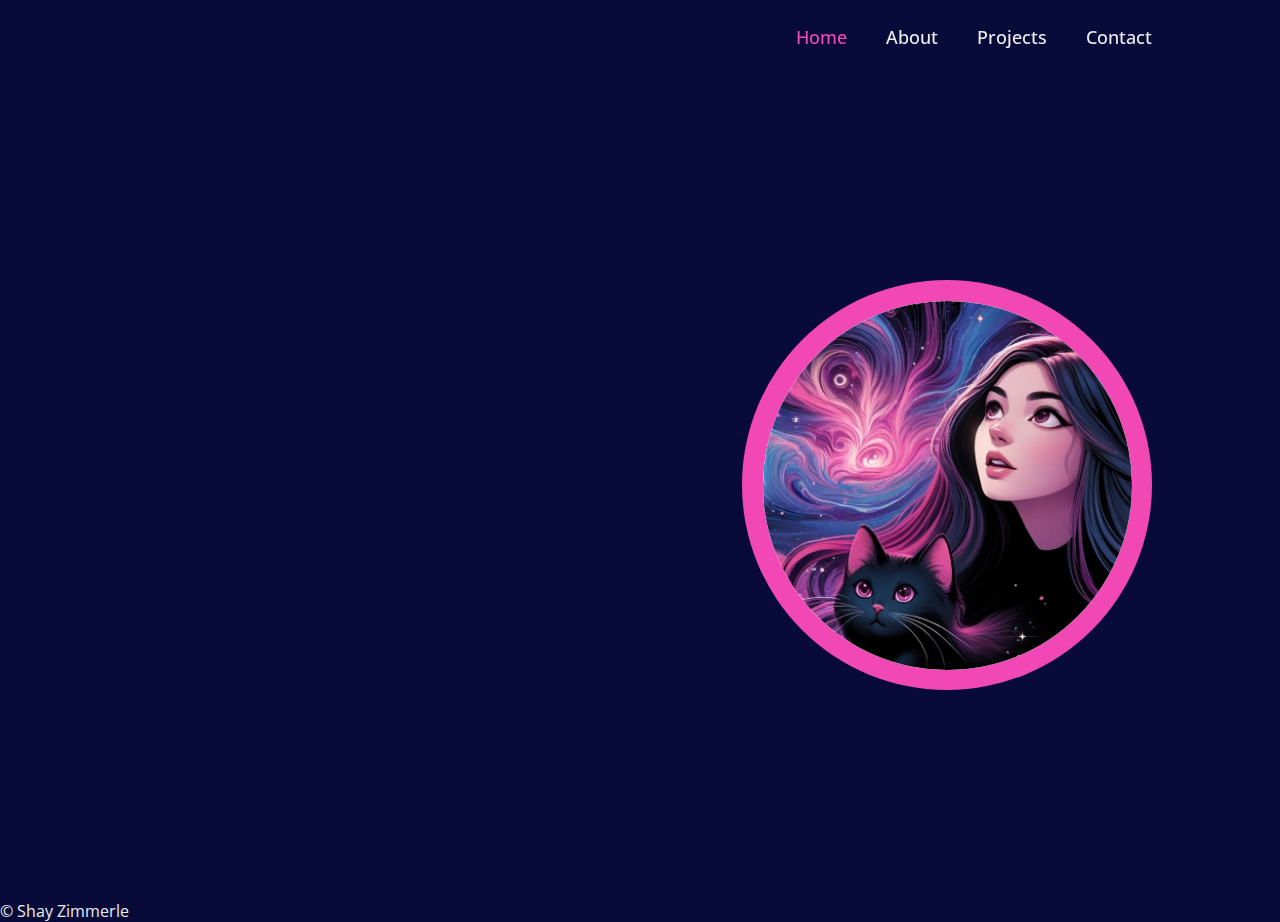
<file: index.html>
<!DOCTYPE html>
<html lang="en">
<head>
    <meta charset="UTF-8">
    <meta name="viewport" content="width=device-width, initial-scale=1.0">
    <link rel="preconnect" href="https://fonts.googleapis.com">
    <link rel="preconnect" href="https://fonts.gstatic.com" crossorigin>
    <link href="https://fonts.googleapis.com/css2?family=Open+Sans:ital,wght@0,300..800;1,300..800&display=swap" rel="stylesheet">
    <link href='https://unpkg.com/boxicons@2.1.4/css/boxicons.min.css' rel='stylesheet'>
    <title>Shay Zimmerle | Personal Portfolio</title>
    <link rel="stylesheet" href="style.css">
</head>
<body>
    <header class="header">
        <a href="index.html" class="logo">&lt; / shay ></a>
        <nav class="navbar">
            <a href="index.html" class="active">Home</a>
            <a href="about.html">About</a>
            <a href="projects.html">Projects</a>
            <a href="contact.html">Contact</a>
        </nav>
    </header>

    <main>
        <section class="home">
            <div class="home-content">
                <h1>Hi, I'm Shay</h1>
                <h3>Aspiring Software Developer</h3>
                <p>With a background in medical science and embalming, my journey into tech might seem unexpected. However, my innnate curiosity, analytical mindset, and creativity have paved the way for this exciting transition.</p>
                <div class="btn-box">
                    <a href="assets/downloads/Shay Zimmerle.pdf" download>Download CV</a>
                    <a href="contact.html">Let's Talk</a>
                </div>
            </div>
            <div class="home-img">
                <div class="glowing-circle">
                    <span></span>
                    <span></span>
                    <div class="image">
                        <img 
                        src="assets/images/catspacegirl.svg" 
                        alt="whimsical image of a cat and a girl in space"
                        >
                    </div>
                </div>
            </div>
            <div class="home-sci">
                <a href="https://github.com/shayzimm"><i class='bx bxl-github'></i></a>
                <a href="https://linkedin.com/in/shayzimm"><i class='bx bxl-linkedin'></i></a>
                <a href="mailto:shay.zimmerle@gmail.com"><i class='bx bx-envelope'></i></a>
            </div>

        </section>
    </main>

    <footer>
        <p>&copy; Shay Zimmerle</p>
    </footer>
    
</body>
</html>
</file>
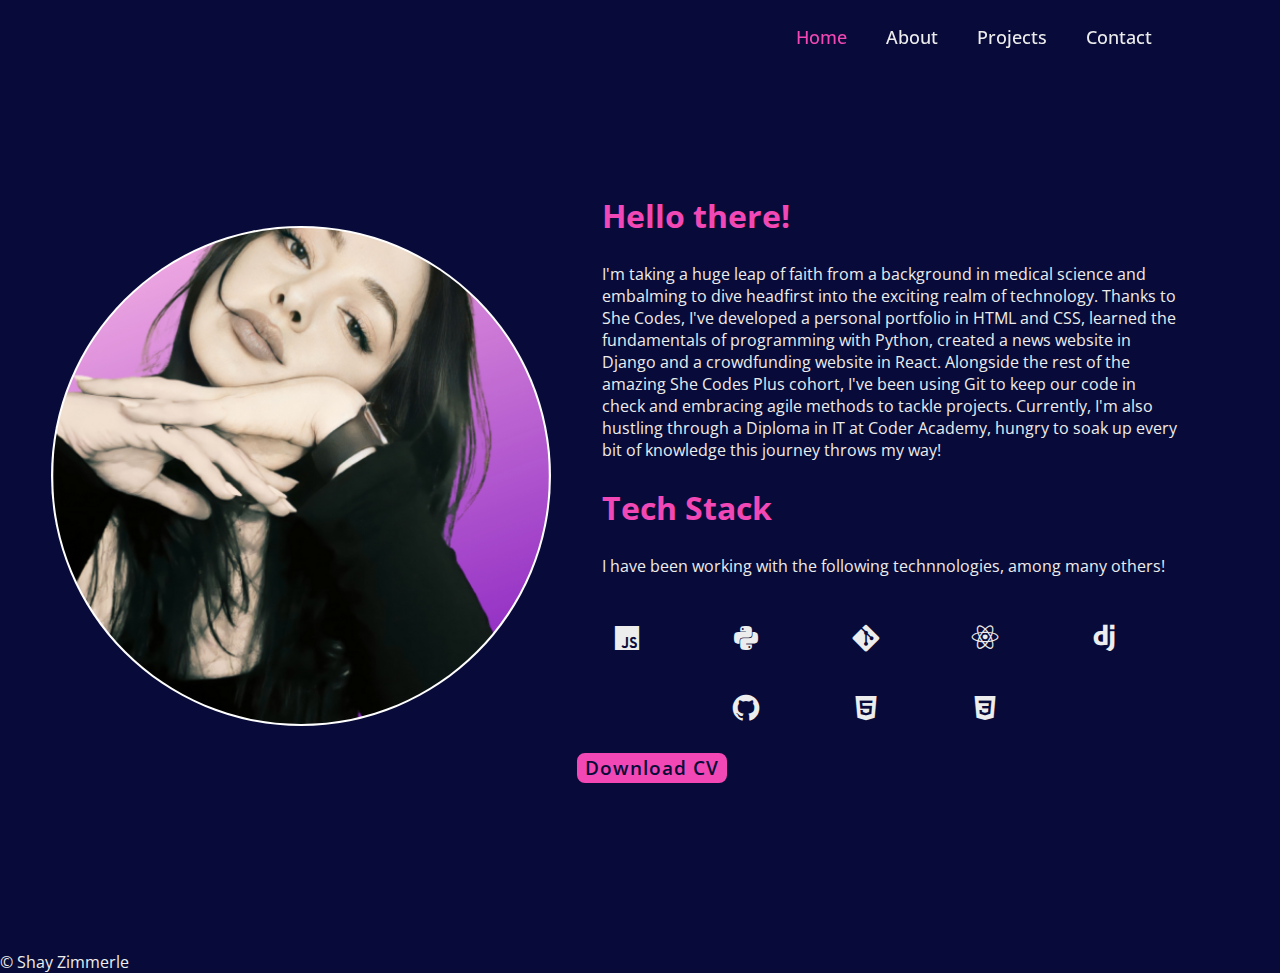
<file: about.html>
<!DOCTYPE html>
<html lang="en">
<head>
    <meta charset="UTF-8">
    <meta name="viewport" content="width=device-width, initial-scale=1.0">
    <link rel="preconnect" href="https://fonts.googleapis.com">
    <link rel="preconnect" href="https://fonts.gstatic.com" crossorigin>
    <link href="https://fonts.googleapis.com/css2?family=Open+Sans:ital,wght@0,300..800;1,300..800&display=swap" rel="stylesheet">
    <link href='https://unpkg.com/boxicons@2.1.4/css/boxicons.min.css' rel='stylesheet'>
    <title>Shay Zimmerle | Personal Portfolio</title>
    <link rel="stylesheet" href="style.css">
</head>
<body>
    <header class="header">
        <a href="index.html" class="logo">&lt; / shay ></a>
        <nav class="navbar">
            <a href="index.html" class="active">Home</a>
            <a href="about.html">About</a>
            <a href="projects.html">Projects</a>
            <a href="contact.html">Contact</a>
        </nav>
    </header>

    <main>

        <section id="about" class="constrained-container about">
            <!-- Headshot -->
            <img 
                id="about-headshot"
                src="assets/images/circular logo.png" 
                alt="An image of Shay with a purple background">
            <section class="about-content">
                <h1>Hello there!</h1>
                <p>I'm taking a huge leap of faith from a background in medical science and embalming to dive headfirst into the exciting realm of technology. Thanks to She Codes, I've developed a personal portfolio in HTML and CSS, learned the fundamentals of programming with Python, created a news website in Django and a crowdfunding website in React. Alongside the rest of the amazing She Codes Plus cohort, I've been using Git to keep our code in check and embracing agile methods to tackle projects. Currently, I'm also hustling through a Diploma in IT at Coder Academy, hungry to soak up every bit of knowledge this journey throws my way!</p>
                <section>
                    <h1>Tech Stack</h1>
                    <p>I have been working with the following technnologies, among many others!</p>
                    <div class="tech">
                        <i class='bx bxl-javascript'></i>
                        <i class='bx bxl-python'></i>
                        <i class='bx bxl-git'></i>
                        <i class='bx bxl-react'></i>
                        <i class='bx bxl-django'></i>
                        <i class='bx bxl-github'></i>
                        <i class='bx bxl-html5'></i>
                        <i class='bx bxl-css3'></i>
                    </div>
                </section>
                <div class="btn-box">
                    <a href="assets/downloads/Shay Zimmerle.pdf" download>Download CV</a>
                </div>
            </section>
            <div class="home-sci">
                <a href="https://github.com/shayzimm"><i class='bx bxl-github'></i></a>
                <a href="https://linkedin.com/in/shayzimm"><i class='bx bxl-linkedin'></i></a>
                <a href="mailto:shay.zimmerle@gmail.com"><i class='bx bx-envelope'></i></a>
            </div>
        
        </section>

    </main>

    <footer>
        <p>&copy; Shay Zimmerle</p>
    </footer>
    
</body>
</html>
</file>
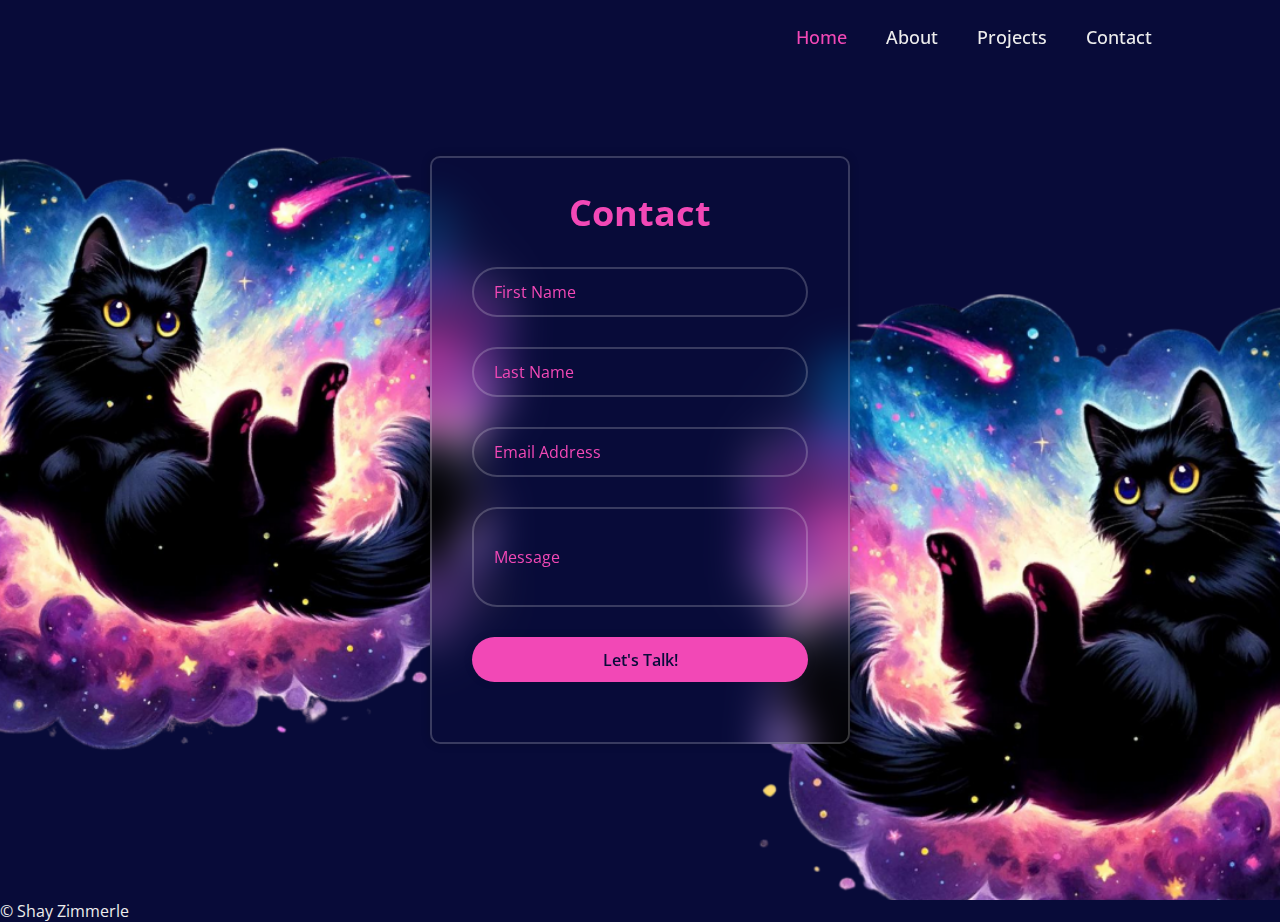
<file: contact.html>
<!DOCTYPE html>
<html lang="en">
<head>
    <meta charset="UTF-8">
    <meta name="viewport" content="width=device-width, initial-scale=1.0">
    <link rel="preconnect" href="https://fonts.googleapis.com">
    <link rel="preconnect" href="https://fonts.gstatic.com" crossorigin>
    <link href="https://fonts.googleapis.com/css2?family=Open+Sans:ital,wght@0,300..800;1,300..800&display=swap" rel="stylesheet">
    <link href='https://unpkg.com/boxicons@2.1.4/css/boxicons.min.css' rel='stylesheet'>
    <title>Shay Zimmerle | Personal Portfolio</title>
    <link rel="stylesheet" href="style.css">
</head>
<body>
    <header class="header">
        <a href="index.html" class="logo">&lt; / shay ></a>
        <nav class="navbar">
            <a href="index.html" class="active">Home</a>
            <a href="about.html">About</a>
            <a href="projects.html">Projects</a>
            <a href="contact.html">Contact</a>
        </nav>
    </header>

    <main>
        <section class="contact">
        <div class="wrapper">
            <form action="">
                <h1>Contact</h1>
                <div class="input-box">
                    <input type="text" placeholder="First Name"
                    required>
                </div>
                <div class="input-box">
                    <input type="text" placeholder="Last Name"
                    required>
                </div>
                <div class="input-box">
                    <input type="text" placeholder="Email Address"
                    required>
                </div>
                <div class="message-input-box">
                    <input type="text" placeholder="Message"
                    required>
                </div>

                <button type="submit" class="btn">Let's Talk!</button>
                
            </form>
        </div>
        <div class="home-sci">
            <a href="https://github.com/shayzimm"><i class='bx bxl-github'></i></a>
            <a href="https://linkedin.com/in/shayzimm"><i class='bx bxl-linkedin'></i></a>
            <a href="mailto:shay.zimmerle@gmail.com"><i class='bx bx-envelope'></i></a>
        </div>
        </section>
    </main>

    <footer>
        <p>&copy; Shay Zimmerle</p>
    </footer>
    
</body>
</html>
</file>
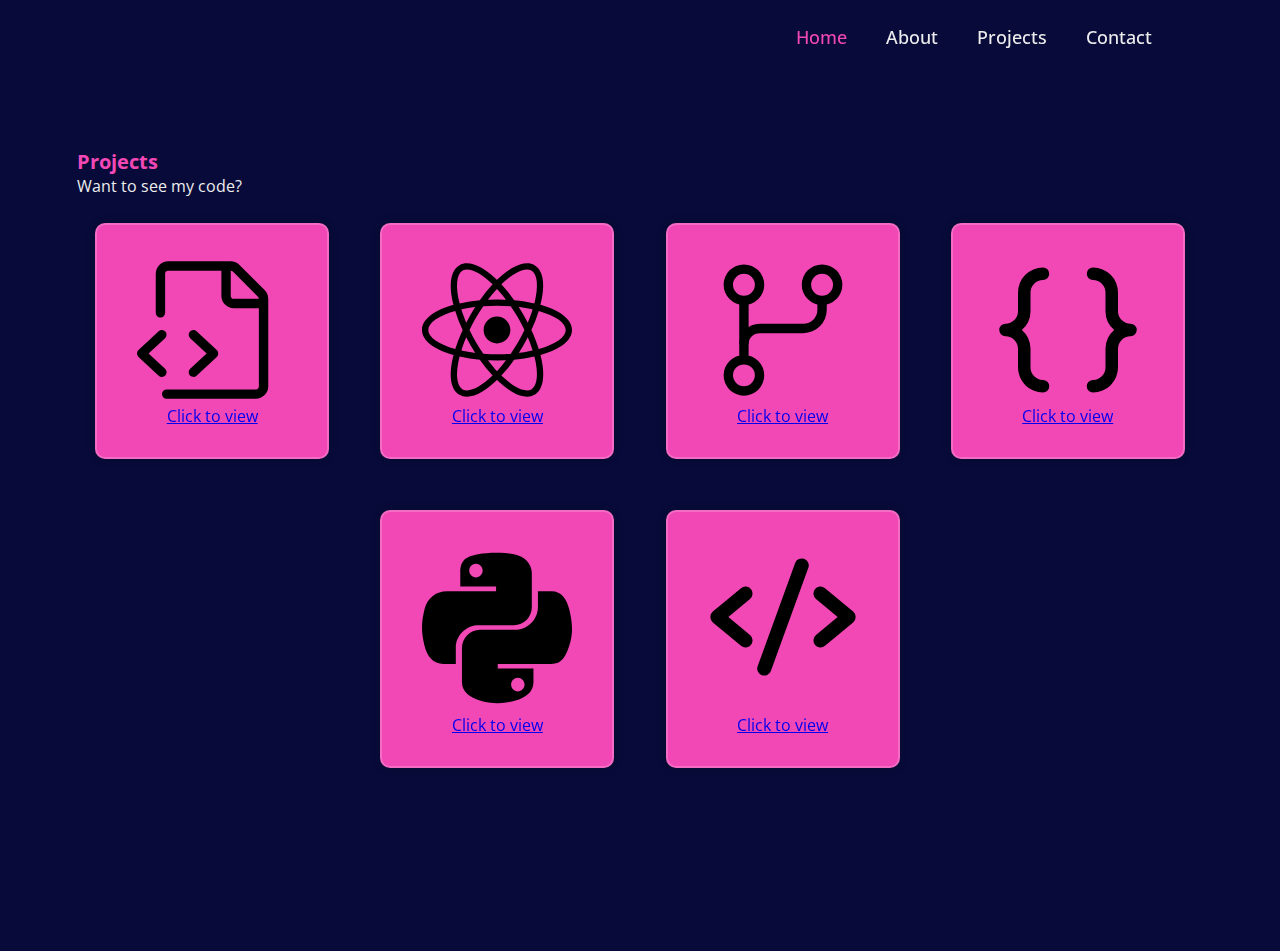
<file: projects.html>
<!DOCTYPE html>
<html lang="en">
<head>
    <meta charset="UTF-8">
    <meta name="viewport" content="width=device-width, initial-scale=1.0">
    <link rel="preconnect" href="https://fonts.googleapis.com">
    <link rel="preconnect" href="https://fonts.gstatic.com" crossorigin>
    <link href="https://fonts.googleapis.com/css2?family=Open+Sans:ital,wght@0,300..800;1,300..800&display=swap" rel="stylesheet">
    <link href='https://unpkg.com/boxicons@2.1.4/css/boxicons.min.css' rel='stylesheet'>
    <title>Shay Zimmerle | Personal Portfolio</title>
    <link rel="stylesheet" href="style.css">
</head>
<body>
    <header class="header">
        <a href="index.html" class="logo">&lt; / shay ></a>
        <nav class="navbar">
            <a href="index.html" class="active">Home</a>
            <a href="about.html">About</a>
            <a href="projects.html">Projects</a>
            <a href="contact.html">Contact</a>
        </nav>
    </header>

    <main>
         <!-- Projects -->
      <section id="all-projects" class="all-projects">

        <div class="constrained-container">

          <h2>Projects</h2>

          <p>Want to see my code?</p>

          <div class="all-project-cards">
            <!-- each card takes you to a specific page for the project with further information. -->
            
            <article class="project-card">
              <img
                class="project-img"
                src="assets/images/file-code.svg"
                alt="File code icon"
              />
              <a class="button-project" href="https://main--diversitech.netlify.app/" target="_blank">Click to view</a>
            </article>

            <article class="project-card">
              <img
                class="project-img"
                src="assets/images/react.svg"
                alt="React logo icon"
              />
              <a class="button-project" href="https://github.com/shayzimm/crowdfunding-frontend" target="_blank">Click to view</a>
            </article>

            <article class="project-card">
              <img
                class="project-img"
                src="assets/images/git-branch.svg"
                alt="Git branch icon"
                />
              <a class="button-project" href="https://github.com/shayzimm/crowdfunding_back_end" target="_blank">Click to view</a>
            </article>

            <article class="project-card">
              <img
                class="project-img"
                src="assets/images/brackets-curly.svg"
                alt="Curly brackets image"
              />
              <a class="button-project" href="https://github.com/shayzimm/shecodesplus-django-news-project" target="_blank">Click to view</a>
            </article>

            <article class="project-card">
                <img
                  class="project-img"
                  src="assets/images/python.svg"
                  alt="Python icon logo"
                />
                <a class="button-project" href="https://github.com/shayzimm/plus-python-weather-project" target="_blank">Click to view</a>
              </article>

              <article class="project-card">
                <img
                  class="project-img"
                  src="assets/images/code.svg"
                  alt="HTML closing tag icon"
                />
                <a class="button-project" href="https://github.com/shayzimm/shayzimm-v1" target="_blank">Click to view</a>
              </article>

          </div>
        </div>
        <div class="home-sci">
            <a href="https://github.com/shayzimm"><i class='bx bxl-github'></i></a>
            <a href="https://linkedin.com/in/shayzimm"><i class='bx bxl-linkedin'></i></a>
            <a href="mailto:shay.zimmerle@gmail.com"><i class='bx bx-envelope'></i></a>
        </div>
      </section>

    </main>

    <footer>

    </footer>

</body>
</html>
</file>
<file: style.css>
@import url('https://fonts.googleapis.com/css2?family=Open+Sans:ital,wght@0,300..800;1,300..800&display=swap');

* {
    box-sizing: border-box;
    padding: 0;
    margin: 0;
    font-family: 'Open Sans', sans-serif;
}

body {
    background: #080B39;
    color: #ededed;
}

/* Header Styles */

.header {
    position: fixed;
    top: 0;
    left: 0;
    width: 100%;
    padding: 20px 10%;
    background: transparent;
    display: flex;
    justify-content: space-between;
    align-items: center;
    z-index: 100;
}

.logo {
    position: relative;
    font-size: 25px;
    color: #ededed;
    text-decoration: none;
    font-weight: 600;
    letter-spacing: normal;
}

.logo::before {
    content: '';
    position: absolute;
    top: 0;
    right: 0;
    width: 100%;
    height: 100%;
    background: #080B39;
    animation: showRight 1s ease forwards;
    animation-delay: .4s;
}

.logo:hover {
    color: #f248b6;
}

.navbar a {
    font-size: 18px;
    color: #ededed;
    text-decoration: none;
    font-weight: 500;
    margin-left: 35px;
    transition: .3s;
}

.navbar a:hover,
.navbar a.active {
    color: #f248b6;
}

/* Homepage Styles */

.home {
    width: 100%;
    height: 100vh;
    display: flex;
    justify-content: space-between;
    align-items: center;
    padding: 70px 10% 0;
}

.home-content {
    max-width: 600px;
}

.home-content h1 {
    position: relative;
    font-size: 56px;
    font-weight: 700;
    line-height: 1.2;
}

.home-content h1::before {
    content: '';
    position: absolute;
    top: 0;
    right: 0;
    width: 100%;
    height: 100%;
    background: #080B39;
    animation: showRight 1s ease forwards;
    animation-delay: 1s;
}

.home-content h3 {
    position: relative;
    font-size: 32px;
    font-weight: 700;
    color: #f248b6;
}

.home-content h3::before {
    content: '';
    position: absolute;
    top: 0;
    right: 0;
    width: 100%;
    height: 100%;
    background: #080B39;
    animation: showRight 1s ease forwards;
    animation-delay: 1.3s;
}

.home-content p {
    position: relative;
    font-size: 16px;
    margin: 20px 0 40px;
}

.home-content p::before {
    content: '';
    position: absolute;
    top: 0;
    right: 0;
    width: 100%;
    height: 100%;
    background: #080B39;
    animation: showRight 1s ease forwards;
    animation-delay: 1.6s;
}

.home-content .btn-box {
    position: relative;
    display: flex;
    justify-content: space-between;
    width: 345px;
    height: 50px;
}

.home-content .btn-box::before {
    content: '';
    position: absolute;
    top: 0;
    right: 0;
    width: 100%;
    height: 100%;
    background: #080B39;
    animation: showRight 1s ease forwards;
    animation-delay: 1.9s;
    z-index: 2;
}

.btn-box a {
    position: relative;
    display: inline-flex;
    justify-content: center;
    align-items: center;
    width: 150px;
    height: 100%;
    background: #f248b6;
    border: 2px solid #f248b6;
    border-radius: 8px;
    font-size: 19px;
    color: #080B39;
    text-decoration: none;
    font-weight: 600;
    letter-spacing: 1px;
    z-index: 1;
    overflow: hidden;
    transition: .5s;
}

.btn-box a:hover {
    color: #f248b6;
}

.btn-box a:nth-child(2) {
    background: transparent;
    color: #f248b6;
}

.btn-box a:nth-child(2):hover {
    background: #f248b6;
    color: #080B39;
}

.btn-box a:nth-child(2)::before {
    background: #f248b6;
}

.btn-box a::before {
    content: '';
    position: absolute;
    top: 0;
    left: 0;
    width: 0;
    height: 100%;
    background: #080B39;
    z-index: -1;
    transition: .5s;
}

.btn-box a:hover::before {
    width: 100%;
    color: #f248b6;
}

.home-sci {
    position: absolute;
    bottom: 40px;
    width: 170px;
    display: flex;
    justify-content: space-between;
}

.home-sci::before {
    content: '';
    position: absolute;
    top: 0;
    right: 0;
    width: 100%;
    height: 100%;
    background: #080B39;
    animation: showRight 1s ease forwards;
    animation-delay: 2.5s;
    z-index: 2;
}

.home-sci a {
    position: relative;
    display: inline-flex;
    justify-content: center;
    align-items: center;
    width: 40px;
    height: 40px;
    background: transparent;
    border: 2px solid #f248b6;
    border-radius: 50%;
    font-size: 20px;
    color: #f248b6;
    text-decoration: none;
    z-index: 1;
    overflow: hidden;
    transition: .5s;
}

.home-sci a:hover {
    color: #080B39;
}

.home-sci a::before {
    content: '';
    position: absolute;
    top: 0;
    left: 0;
    width: 0;
    height: 100%;
    background: #f248b6;
    z-index: -1;
    transition: .5s;
}

.home-sci a:hover::before {
    width: 100%;
}

.home-img {
    width: 50vw;
    height: 50vw;
    position: relative;
    max-width: 410px;
    max-height: 410px;
}

.home-img .glowing-circle {
    width: 100%;
    height: 100%;
    background: #f248b6;
    border-radius: 50%;
    display: flex;
    justify-content: center;
    align-items: center;
    position: relative;
}

.home-img .glowing-circle::after {
    content: '';
    position: absolute;
    width: 90%;
    height: 90%;
    border-radius: 50%;
    top: 5%;
    left: 5%;
}

.glowing-circle .image {
    position: relative;
    width: 90%;
    height: 90%;
    border-radius: 50%;
    z-index: 1;
    overflow: hidden;
}

.image img {
    position: absolute;
    /* top: 30px; */
    left: 50%;
    transform: translateX(-50%);
    /* max-width: 350px; */
    object-fit: cover;
}

/* About Page Styles */
#about {
    display: flex;
    justify-content: center;
    align-items: center;
    min-height: 100vh;
    margin: 1.6rem;
    padding: 1.6rem;
}

#about-headshot {
    border-radius: 50%;
}

.about-content {
    padding: 1.6rem;
}

#about h1 {
    margin: 1.6rem;
    color: #f248b6;
}

#about p {
    margin: 1.6rem;
}

.tech {
    margin: 0.6rem;
    display: flex;
    justify-content: center;
    flex-wrap: wrap;
}

.tech i {
    margin: 0.6rem;
    padding: 0.6rem;
    width: 100px;
    border-radius: 0.4rem;
    font-size: xx-large;
}

/* Projects */
.all-projects {
    display: flex;
    justify-content: center;
    align-items: center;
    min-height: 100vh;
    margin: 1.6rem;
    padding: 1.6rem;
    /* background-color: red; */
  }
  .projects {
    padding: 1.6rem;
    /* background-color: #ededed; */
  }
  .all-project-cards {
    width: 100%;
    margin-bottom: 0.6rem;
    display: flex;
    flex-direction: row;
    flex-wrap: wrap;
    justify-content: center;
  }
  .project-card {
    margin: 1.6rem;
    padding: 0.6rem;
    display: flex;
    flex-direction: column;
    align-items: center;
    justify-content: space-between;
    border-radius: 0.4rem;
    background: #f248b6;
    border: 2px solid rgba(255, 255, 255, .2);
    backdrop-filter: blur(20px);
    box-shadow: 0 0 10px rgba(0, 0, 0, .2);
    color: #ededed;
    border-radius: 10px;
    padding: 30px 40px;
  }
  .project-img {
    width: 150px;
  }

  .constrained-container h2 {
    position: relative;
     margin-left: 1.6rem;
     font-size: 20px;
     font-weight: 700;
     color: #f248b6;
    
  }

  .constrained-container p {
    position: relative;
    margin-left: 1.6rem;
     font-size: 16px;
     font-weight: 400;
     color: #ededed;
  }

/* Contact Page Styles */
.contact {
    display: flex;
    justify-content: center;
    align-items: center;
    min-height: 100vh;
    background: url('assets/images/catspace.png') no-repeat;
    background-size: cover;
    background-position: center;
}

.wrapper {
    width: 420px;
    background: transparent;
    border: 2px solid rgba(255, 255, 255, .2);
    backdrop-filter: blur(20px);
    box-shadow: 0 0 10px rgba(0, 0, 0, .2);
    color: #f248b6;
    border-radius: 10px;
    padding: 30px 40px;
}

.wrapper h1 {
    font-size: 36px;
    text-align: center;
}

.wrapper .input-box {
    width: 100%;
    height: 50px;
    margin: 30px 0;
}

.wrapper .message-input-box {
    width: 100%;
    height: 100px;
    /* margin: 0; */
}

.input-box input {
    width: 100%;
    height: 100%;
    background: transparent;
    border: none;
    outline: none;
    border: 2px solid rgba(255, 255, 255, .2);
    border-radius: 40px;
    font-size: 16px;
    color: #ededed;
    padding: 20px 45px 20px 20px;
}

.input-box input::placeholder {
    color: #f248b6;
}

.message-input-box input {
    width: 100%;
    height: 100%;
    background: transparent;
    border: none;
    outline: none;
    border: 2px solid rgba(255, 255, 255, .2);
    border-radius: 25px;
    font-size: 16px;
    color: #ededed;
    padding: 20px 45px 20px 20px;
}

.message-input-box input::placeholder {
    color: #f248b6;
}

.wrapper .btn {
    width: 100%;
    height: 45px;
    background: #f248b6;
    border: none;
    outline: none;
    border-radius: 40px;
    font-size: 16px;
    box-shadow: 0 0 10px rgba(0, 0, 0, 0.1);
    color: #080B39;
    cursor: pointer;
    font-weight: 600;
    margin: 30px 0;
}

.wrapper .btn:hover {
    background: #080B39;
    color: #f248b6;
    border: 2px solid #f248b6;
}

.contact .home-sci {
    position: absolute;
}

/* Keyframes Animation */
@keyframes showRight {
    100% {
        width: 0;
    }
}

@keyframes manipActiveHover {
    100% {
        pointer-events: auto;
    }
}

/* Media Queries */

@media (max-width: 600px) {
    .home-img {
        width: 75vw;
        height: 75vw;
    }
}
</file>
